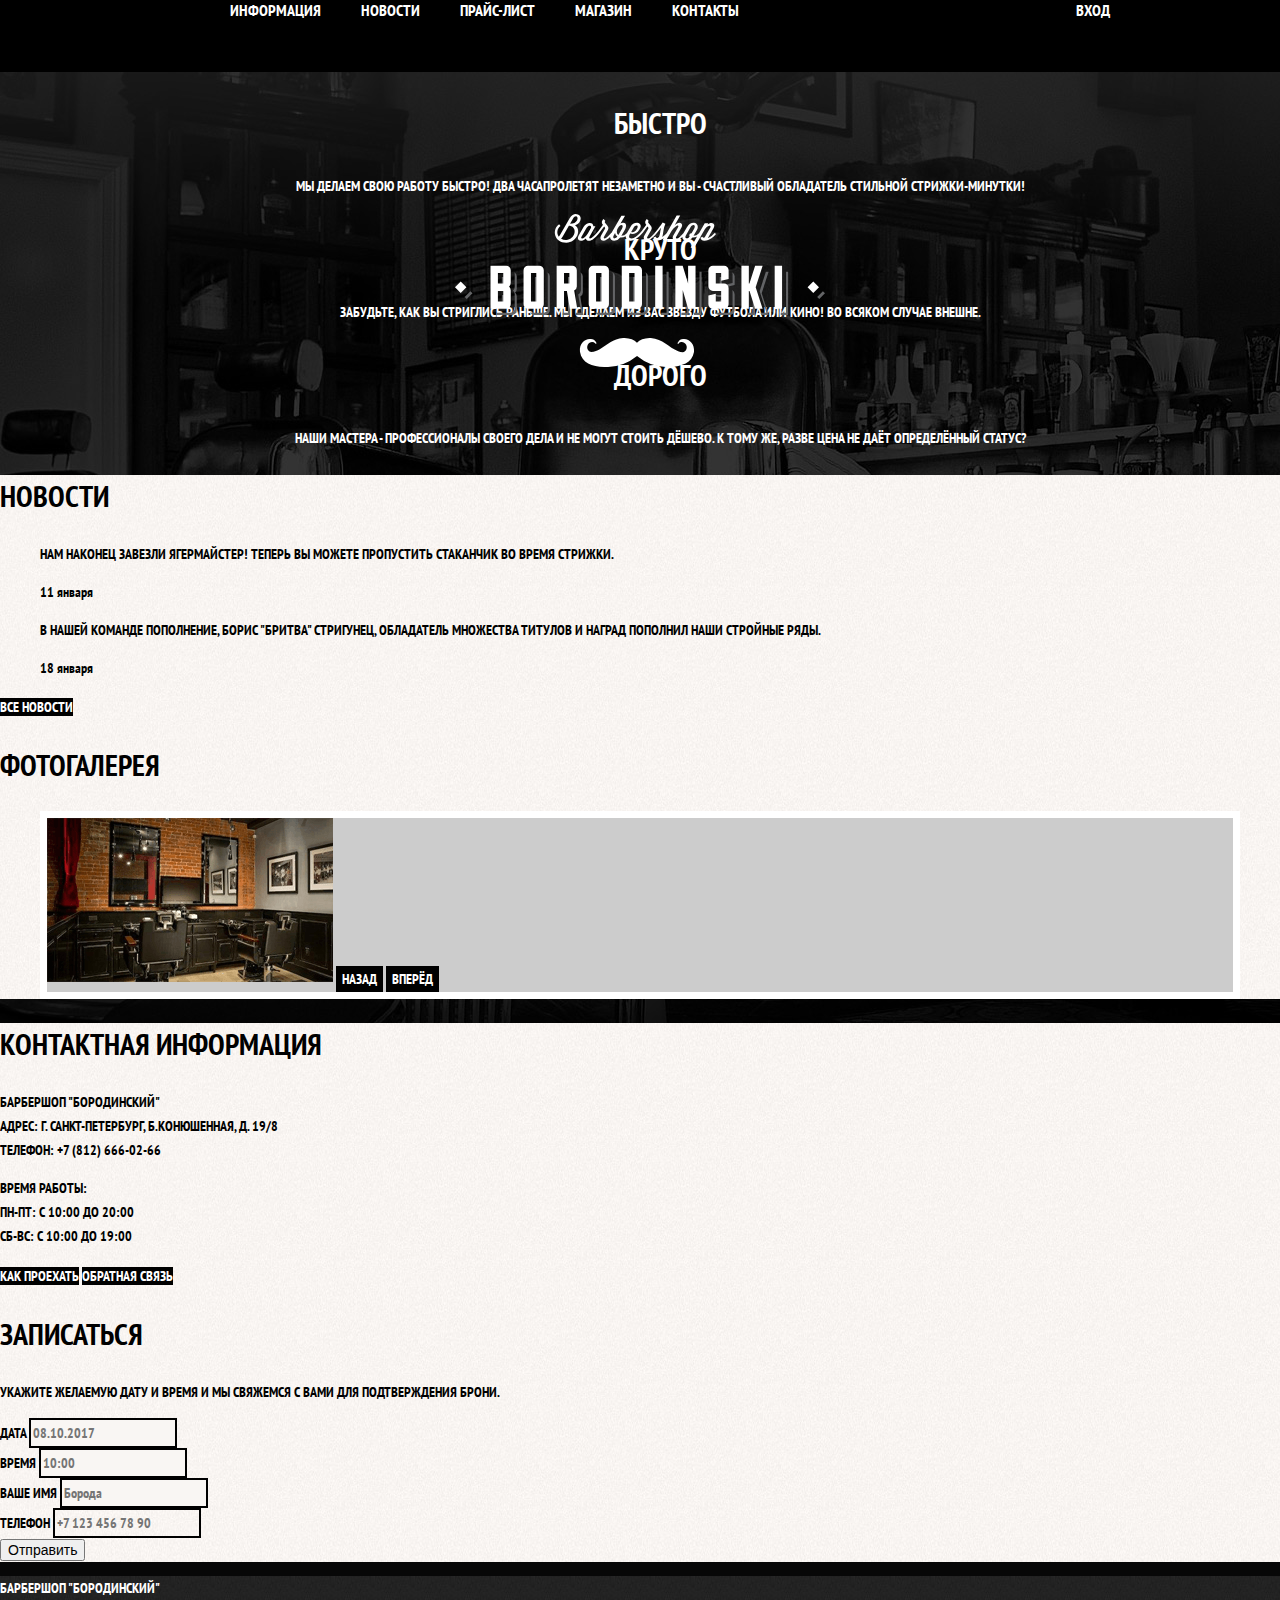
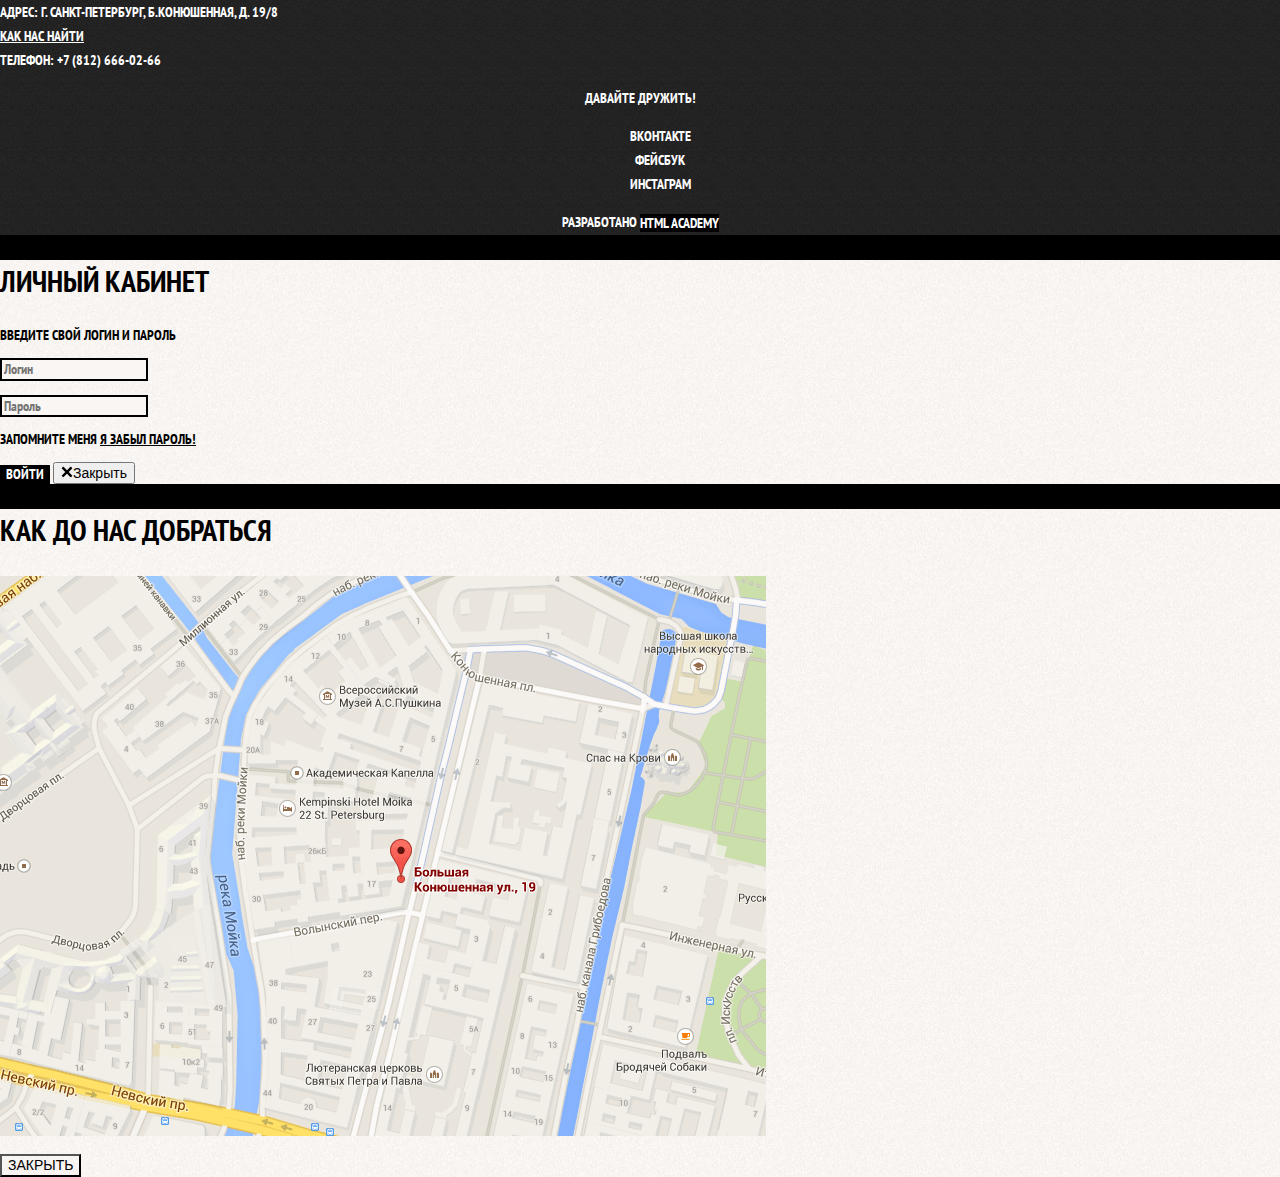
<file: index.html>
<!DOCTYPE html>
<html lang="ru">
  <head>
    <meta charset="utf-8">
    <title>Барбершоп "Бородинский"</title>
    <link rel="stylesheet" href="css/normalize.css" type="text/css">
    <link href="https://fonts.googleapis.com/css?family=PT+Sans+Narrow:400,700&amp;subset=cyrillic" rel="stylesheet">
    <link href="css/style.css" rel="stylesheet" type="text/css">
  </head>
  <body>
    <header class="main-header">
      <nav class="main-navigation">
        <div class="main-navigation-pos positioner">
          <a class="main-header-logo">
            <img src="img/index-logo.svg" alt="Логотип барбершопа 'Бородинский' " width="370" height="155">
          </a>
          <ul class="site-navigation">
            <li><a href="info.html">Информация</a></li>
            <li><a href="news.html">Новости</a></li>
            <li><a href="price.html">Прайс-лист</a></li>
            <li><a href="catalog.html">Магазин</a></li>
            <li><a href="contacts.html">Контакты</a></li>
          </ul>
          <ul class="user-navigation">
            <li class="login-link"><a class="auth-button" href="#">Вход</a></li>
          </ul>
        </div>
      </nav>
    </header>
      <main class="container">
        <h1 class="visually-hidden">Барбершоп "Бородинский"</h1>
        <section class="features">
          <h2 class="visually-hidden">Преимущества</h2>
          <ul class="features-list">
            <li class="feature-item">
              <h3>Быстро</h3>
              <p>Мы делаем свою работу быстро! Два часапролетят незаметно и вы - счастливый обладатель стильной стрижки-минутки!</p>
            </li>
            <li class="feature-item">
              <h3>Круто</h3>
              <p>Забудьте, как вы стриглись раньше. Мы сделаем из вас звезду футбола или кино! Во всяком случае внешне.</p>
            </li>
            <li class="feature-item">
              <h3>Дорого</h3>
              <p>Наши мастера - профессионалы своего дела и не могут стоить дёшево. К тому же, разве цена не даёт определённый статус?</p>
            </li>
          </ul>
        </section>
        <div class="index-columns">
          <section class="news">
            <h2>Новости</h2>
              <ul class="news-list">
                <li class="news-item">
                  <p>Нам наконец завезли Ягермайстер! Теперь вы можете пропустить стаканчик во время стрижки.</p>
                  <time datetime="2016-01-11">11 января</time>
                </li>
                <li class="news-item">
                 <p>В нашей команде пополнение, Борис "Бритва" Стригунец, обладатель множества титулов и наград пополнил наши стройные ряды.</p>
                  <time datetime="2016-01-18">18 января</time>
                </li>
              </ul>
              <a href="news.html" class="button">Все новости</a>
          </section>
          <section class="gallery">
            <h2>Фотогалерея</h2>
            <figure class="gallery-content">
              <a href="#"><img src="img/studio.png" width="286" height="164" alt="Интерьер"></a>
              <button type="button" class="button gallery-button gallery-button-back">Назад</button>
              <button type="button" class="button gallery-button gallery-button-next">Вперёд</button>
            </figure>
          </section>
        </div>
        <div class="index-columns">
          <section class="contacts">
            <h2>Контактная информация</h2>
            <p>Барбершоп "Бородинский"<br>
              Адрес: г. Санкт-Петербург, Б.Конюшенная, д. 19/8 <br>
              телефон: +7 (812) 666-02-66
            </p>
            <p>
              Время работы:<br>
              пн-пт: с 10:00 до 20:00 <br>
              сб-вс: с 10:00 до 19:00
            </p>
            <a href="map.html" class="button contacts-button">Как проехать</a>
            <a href="contacts.html" class="button contacts-button">Обратная связь</a>
          </section>
          <section class="appointment">
            <h2>Записаться</h2>
            <p class="appointment-info">
              Укажите желаемую дату и время и мы свяжемся с вами для подтверждения брони.
            </p>
            <form class="appointment-form" action="https://htmlacademy.ru" method="get">
              <div class="appointment-item">
                <label for="date">Дата</label>
                <input type="text" name="date" value="" placeholder="08.10.2017" id="date">
              </div>
              <div class="appointment-item">
                <label for="time">Время</label>
                <input type="text" name="time" value="" placeholder="10:00" id="time">
              </div>
              <div class="appointment-item">
                <label for="name">Ваше имя</label>
                <input type="text" name="name" value="" placeholder="Борода" id="name">
              </div>
              <div class="appointment-item">
                <label for="tel">Телефон</label>
                <input type="tel" name="phone" value="" placeholder="+7 123 456 78 90" id="tel">
              </div>
              <label class="visually-hidden" for="sendAppoint">Отправить</label>
              <input type="submit" name="send" value="Отправить" id="sendAppoint">
            </form>
          </section>
        </div>
      </main>
      <footer class="main-footer">
        <p class="footer-contacts">
          Барбершоп "Бородинский"<br>
          Адрес: г. Санкт-Петербург, Б.Конюшенная, д. 19/8 <br>
          <a href="map.html">Как нас найти</a><br>
          телефон: +7 (812) 666-02-66
        </p>
        <div class="social">
          <b>Давайте дружить!</b>
          <ul class="social-buttons">
            <li class="vk">
              <a class="social-button vk" href="#">Вконтакте</a>
            </li>
            <li class="facebook">
              <a class="social-button facebook" href="#">Фейсбук</a>
            </li>
            <li class="instagram">
              <a class="social-button instagram" href="#">Инстаграм</a>
            </li>
          </ul>
        </div>
        <p class="footer-copyright">
          <b>Разработано</b>
          <a class="button" href="https://htmlacademy.ru">HTML Academy</a>
        </p>
      </footer>

      <section class="modal modal-login">
        <h2>Личный кабинет</h2>
        <p>Введите свой логин и пароль</p>
        <form class="appointment-form" action="https://echo.htmlacademy.ru" method="post">
          <p>
            <label for="login" class="visually-hidden">Войти</label>
            <input class="login-icon-user" type="text" name="login" placeholder="Логин" id="login">
          </p>
          <p>
            <label for="password" class="visually-hidden">Пароль</label>
            <input class="login-icon-password" type="password" name="password" placeholder="Пароль" id="password">
          </p>
          <p class="login-password-info">
            <label for="remember">Запомните меня</label>
            <input type="checkbox" name="remember" class="visually-hidden" id="remember">
            <a class="restore" href="#">Я забыл пароль!</a>
          </p>
          <button class="button" type="submit">Войти</button>
          <button class="modal-close"><img src="img/close-map.svg">Закрыть</button>
        </form>
      </section>

      <section class="modal modal-map">
        <h2 class="visuallity-hidden">Как до нас добраться</h2>
        <p>
          <img src="img/map.png" width="766" height="560" alt="Офис компании по адресу ул.Большая Конюшенная 19/8, Санкт-Петербург">
        </p>
        <button class="modal modal-close">Закрыть</button>
      </section>

  </body>
</html>
</file>
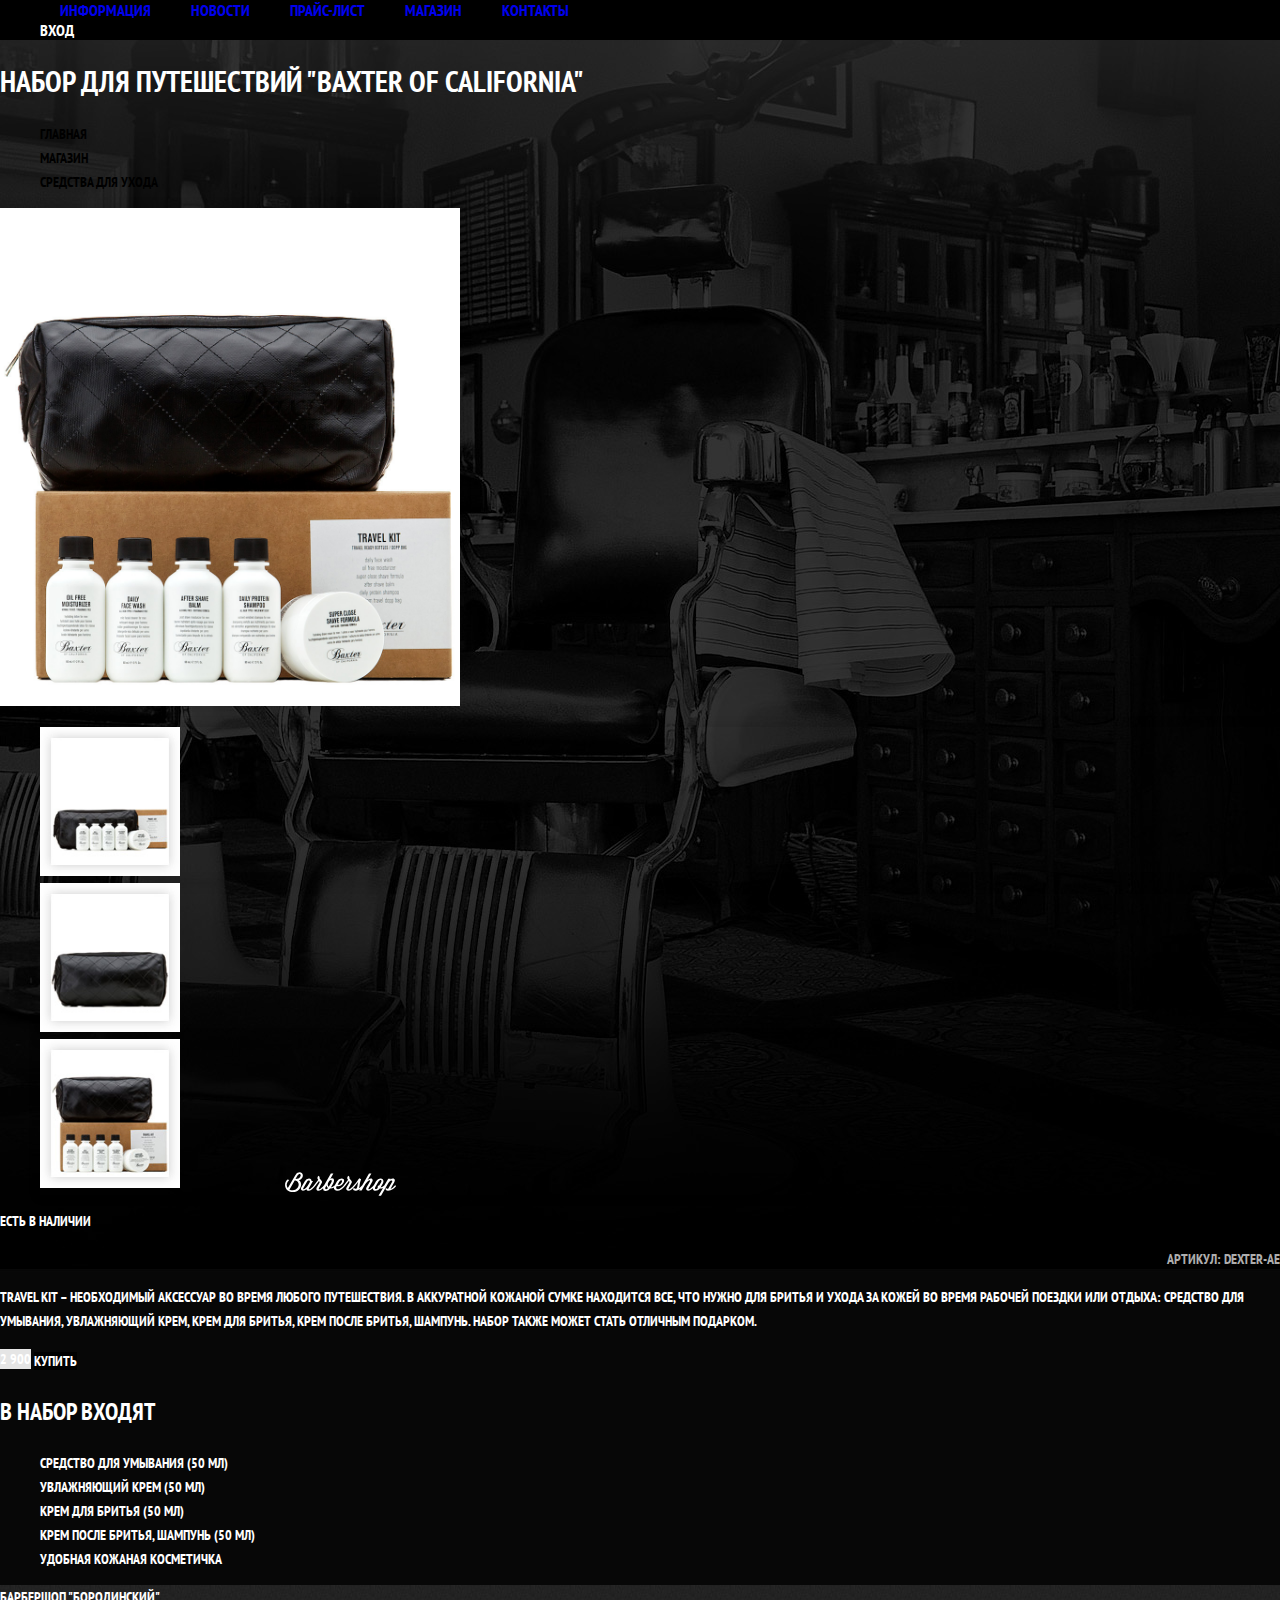
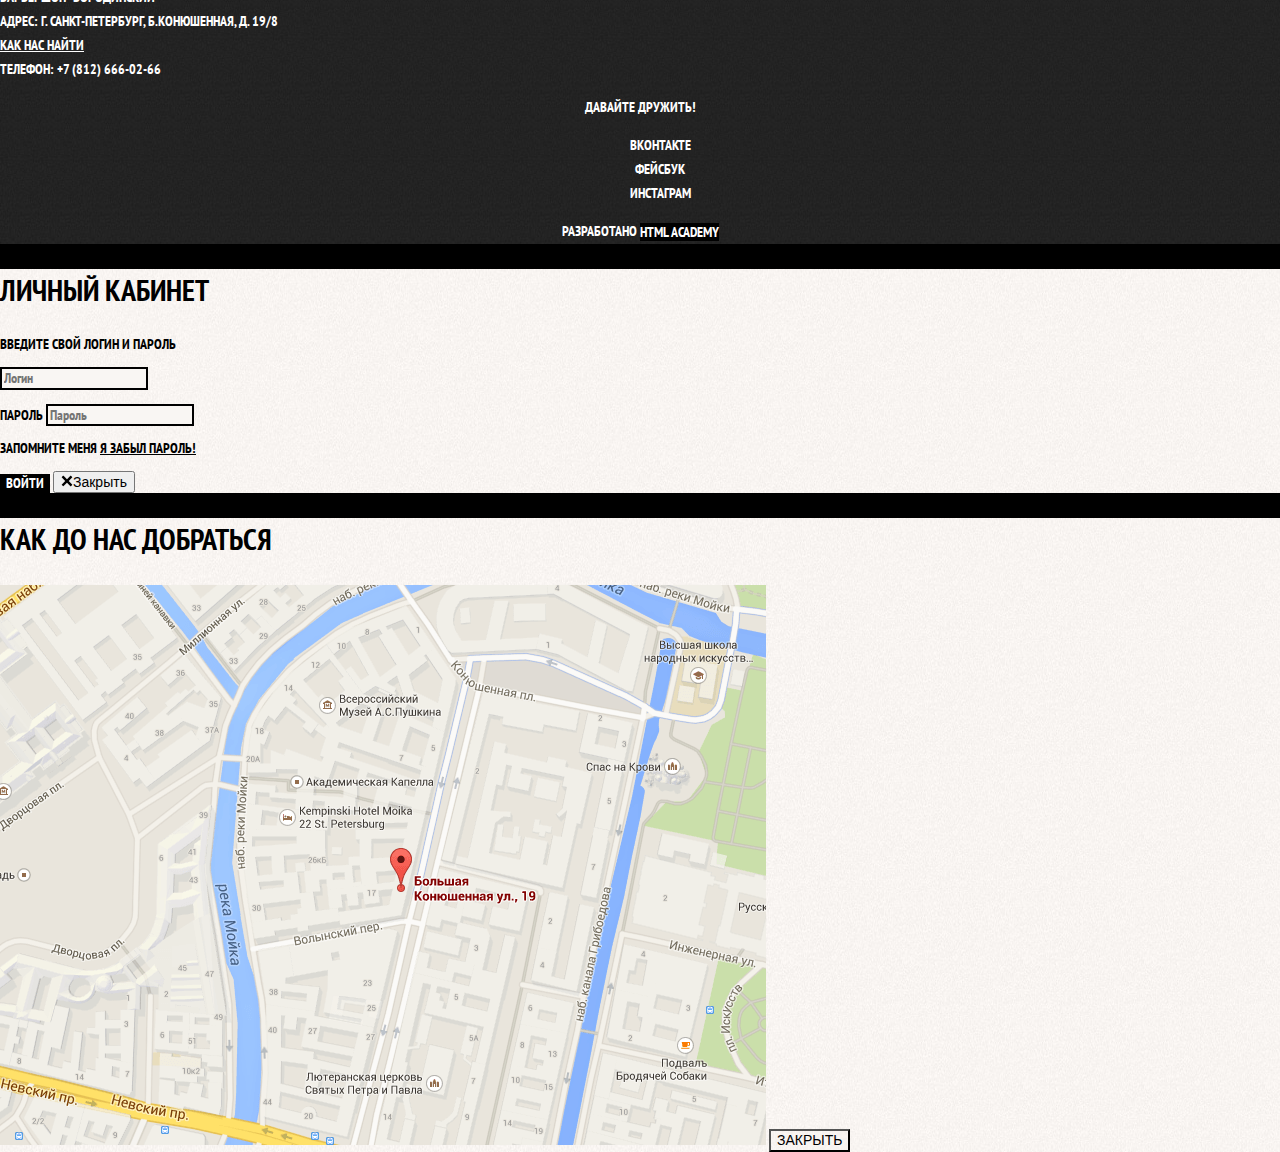
<file: catalog-item.html>
<!DOCTYPE html>
<html lang="ru">
<head>
  <meta charset="UTF-8">
  <title>Страница товара</title>
  <link rel="stylesheet" href="css/normalize.css" type="text/css">
  <link href="https://fonts.googleapis.com/css?family=PT+Sans+Narrow:400,700&amp;subset=cyrillic" rel="stylesheet">
  <link href="css/style.css" rel="stylesheet" type="text/css">
</head>
<body>
 <header class="main-header">
      <nav class="main-navigation">
        <a href="index.html" class="main-header-logo">
          <img src="img/small-logo.svg" width="111" height="24" alt="Логотип барбершопа 'Бородинский'">
        </a>

        <ul class="site-navigation">
          <li><a href="info.html">Информация</a></li>
          <li><a href="news.html">Новости</a></li>
          <li><a href="price.html">Прайс-лист</a></li>
          <li><a href="shop.html" class="nav-current">Магазин</a></li>
          <li><a href="contacts.html">Контакты</a></li>
        </ul>
        <ul class="user-navigation">
          <li class="login-link"><a class="auth-button">Вход</a></li>
        </ul>
      </nav>
    </header>
    <main>
      <h1 class="page-title">Набор для путешествий "Baxter of California"</h1>
      <ul class="breadcrumbs">
      <li><a href="index.html">Главная</a></li>
      <li><a href="shop.html">Магазин</a></li>
      <li><a href="catalog.html">Средства для ухода</a></li>
    </ul>
    <section class="product-photos">
      <h2 class="hidden">Изображение товара</h2>
      <p><img class="product-photo-full" src="img/product-big.jpg" alt="Фото всего набора" width="460" height="498"></p>
      <ul class="product-photo-preview">
        <li><img src="img/small-1.jpg" alt="Фото в анфас" width="140" height="149"></li>
        <li><img src="img/small-2.jpg" alt="Фото в профиль" width="140" height="149"></li>
        <li><img src="img/small-3.jpg" alt="Фото отдельной части" width="140" height="149"></li>
      </ul>
    </section>
    <section class="product-info">
      <h2 class="hidden">Описание товара</h2>
      <p class="product-availability">Есть в наличии</p>
      <p class="product-article">Артикул: dexter-ae</p>
      <p class="product-text">Travel Kit – необходимый аксессуар во время любого путешествия. В аккуратной кожаной сумке находится все, что нужно для бритья и ухода за кожей во время рабочей поездки или отдыха: средство для умывания, увлажняющий крем, крем для бритья, крем после бритья, шампунь. Набор также может стать отличным подарком.
      </p>
      <p class="product-price">
        <b>2 900</b>
        <a class="button" href="#">Купить</a>
      </p>
      <h3>В набор входят</h3>
      <ul class="catalog-item-description">
        <li>Средство для умывания (50 мл)
</li>
        <li>Увлажняющий крем (50 мл)</li>
        <li>Крем для бритья (50 мл)
</li>
        <li>Крем после бритья, шампунь (50 мл)
</li>
        <li>Удобная кожаная косметичка</li>
      </ul>
    </section>
    </main>
    <footer class="main-footer">
      <p class="footer-contacts">
          Барбершоп "Бородинский"<br>
          Адрес: г. Санкт-Петербург, Б.Конюшенная, д. 19/8 <br>
        <a href="map.html">Как нас найти</a><br>
          телефон: +7 (812) 666-02-66
      </p>
      <div class="social">
        <b>Давайте дружить!</b>
        <ul class="social-buttons">
          <li class="vk">
            <a class="social-button vk" href="#">Вконтакте</a>
          </li>
          <li class="facebook">
            <a class="social-button facebook" href="#">Фейсбук</a>
          </li>
          <li class="instagram">
            <a class="social-button instagram" href="#">Инстаграм</a>
          </li>
        </ul>
      </div>
      <p class="footer-copyright">
        <b>Разработано</b>
        <a class="button" href="https://htmlacademy.ru">HTML Academy</a>
      </p>
    </footer>
    <section class="modal modal-login">
        <h2>Личный кабинет</h2>
        <p>Введите свой логин и пароль</p>

        <form class="appointment-form" action="https://echo.htmlacademy.ru" method="post">
          <p>
            <label for="login" class="visually-hidden">Войти</label>
            <input class="login-icon-user" type="text" name="login" placeholder="Логин" id="login">
          </p>
          <p>
            <label for="password" class="visually-hiddens">Пароль</label>
            <input class="login-icon-password" type="password" name="password" placeholder="Пароль" id="password">
          </p>
          <p class="login-password-info">
            <label for="remember">Запомните меня</label>
            <input type="checkbox" name="remember" class="visually-hidden" id="remember">
            <a class="restore" href="#">Я забыл пароль!</a>
          </p>
          <button class="button" type="submit">Войти</button>
          <button class="modal-close"><img src="img/close-map.svg">Закрыть</button>
        </form>
      </section>
      <section class="modal modal-map">
        <h2 class="visuallity-hidden">Как до нас добраться</h2>
        <img src="img/map.png" width="766" height="560" alt="Офис компании по адресу ул.Большая Конюшенная 19/8, Санкт-Петербург">
        <button class="modal modal-close">Закрыть</button>
      </section>
</body>
</html>
</file>
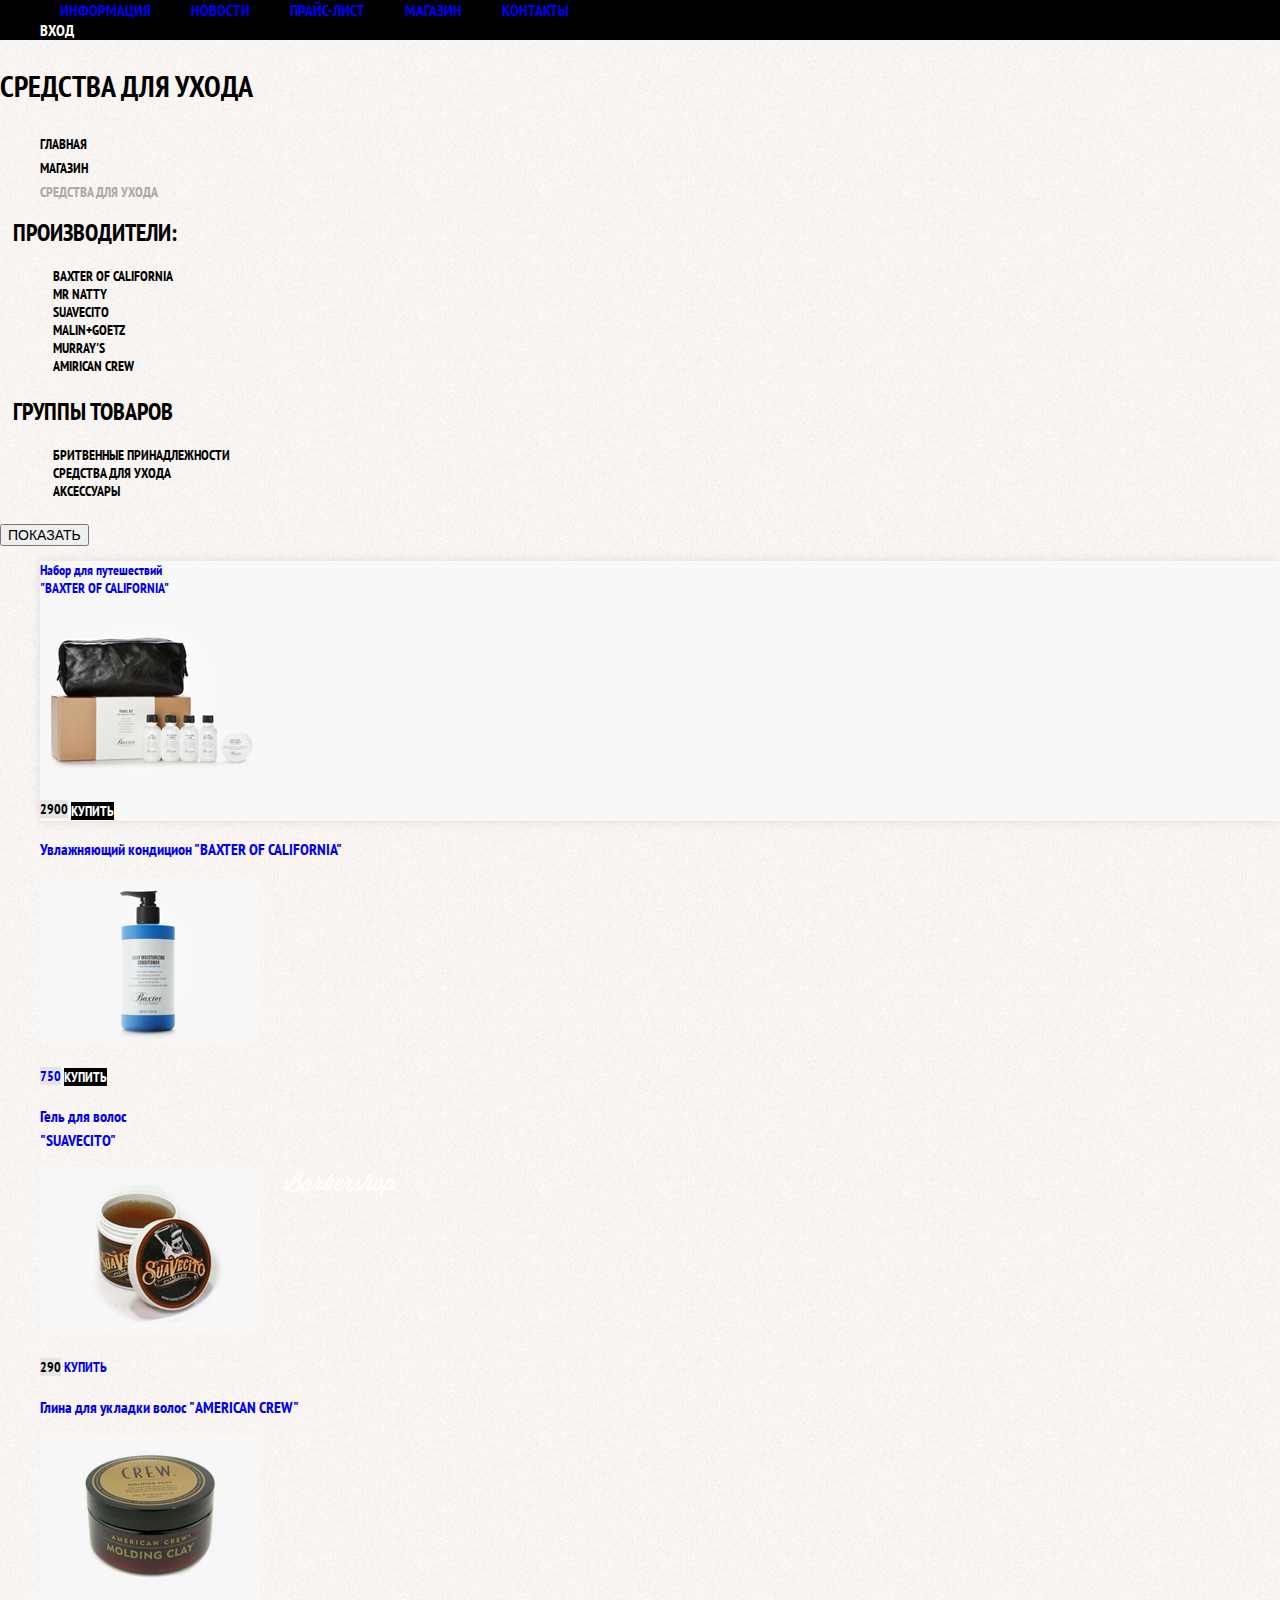
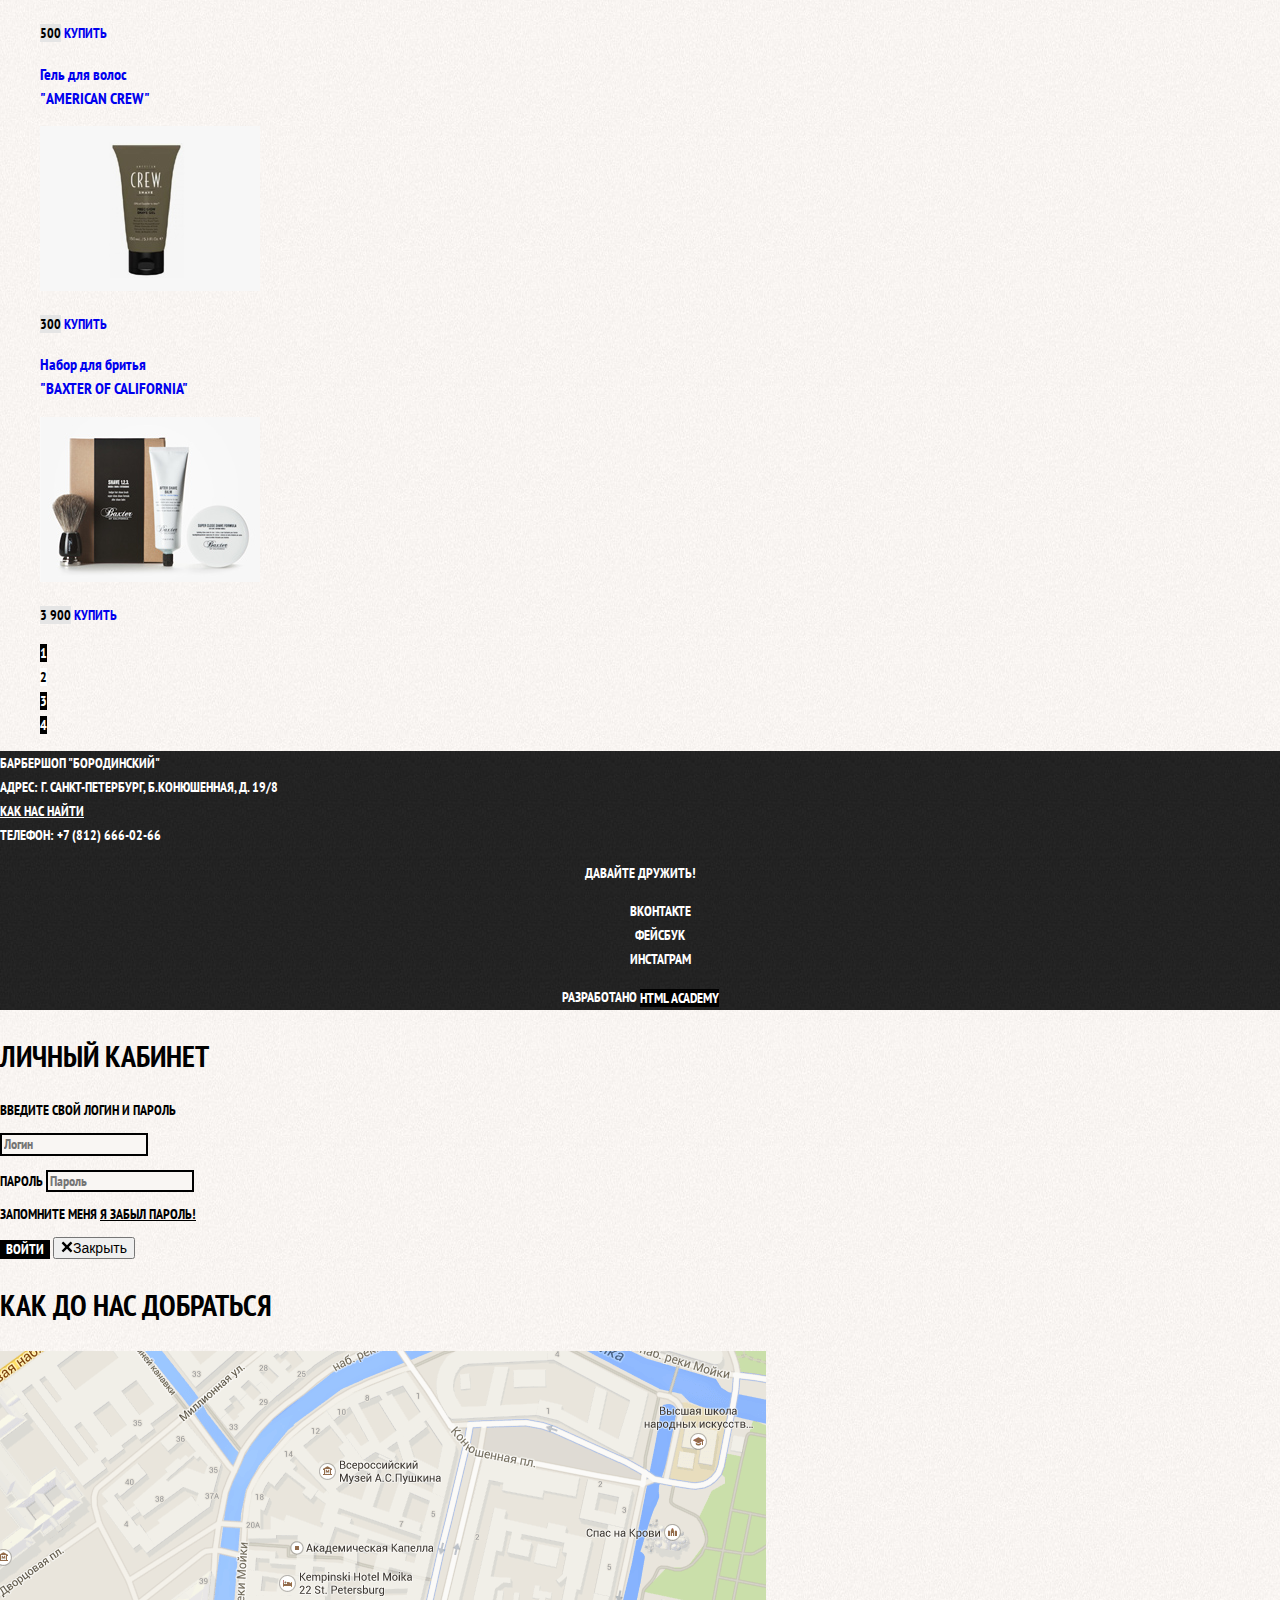
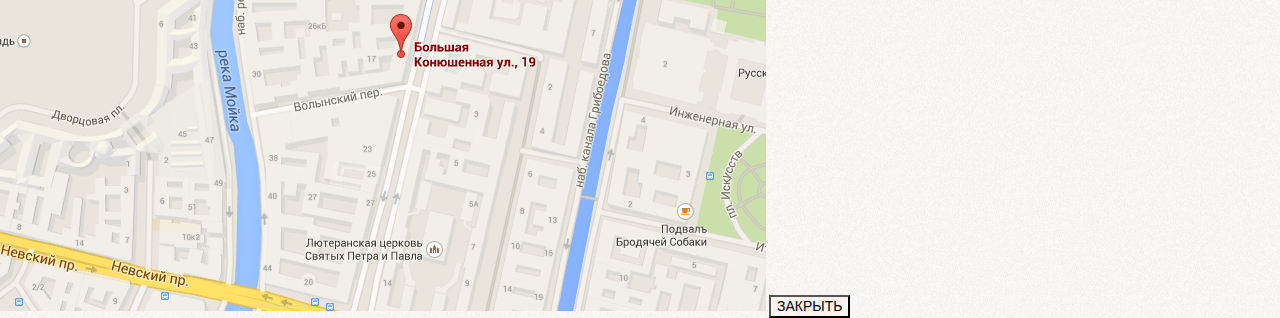
<file: catalog.html>
<!DOCTYPE html>
<html lang="ru">
  <head>
    <meta charset="utf-8">
    <title>Барбершоп Бородинский</title>
    <link rel="stylesheet" href="css/normalize.css" type="text/css">
    <link href="https://fonts.googleapis.com/css?family=PT+Sans+Narrow:400,700&amp;subset=cyrillic" rel="stylesheet">
    <link rel="stylesheet" href="css/style.css" type="text/css">
  </head>
  <body class="inner-page">
    <header class="main-header">
      <nav class="main-navigation">
        <a href="index.html" class="main-header-logo">
          <img src="img/small-logo.svg" width="111" height="24" alt="Логотип барбершопа 'Бородинский'">
        </a>

        <ul class="site-navigation">
          <li><a href="info.html">Информация</a></li>
          <li><a href="news.html">Новости</a></li>
          <li><a href="price.html">Прайс-лист</a></li>
          <li><a href="shop.html" class="nav-current">Магазин</a></li>
          <li><a href="contacts.html">Контакты</a></li>
        </ul>
        <ul class="user-navigation">
          <li class="login-link"><a class="auth-button">Вход</a></li>
        </ul>
      </nav>
    </header>
    <main>
    <h2 class="page-title">Средства для ухода</h2>
    <ul class="breadcrumbs">
      <li><a href="index.html">Главная</a></li>
      <li><a href="shop.html">Магазин</a></li>
      <li class="breadcrumbs-current">Средства для ухода</li>
    </ul>
    <section class="filters">
    <h2 class="hidden">Фильтр товаров</h2>
      <form action="https://echo.htmlacademy.ru" method="get" class="filter">
      <fieldset>
      <legend>Производители:</legend>
      <ul>
        <li><input class="hidden filter-input filter-input-checkbox" type="checkbox" name="baxter" value="ckecked" checked id="baxter"><label for="baxter">Baxter of california</label></li>
        <li><input class="hidden filter-input filter-input-checkbox" type="checkbox" name="natty" value="checked" id="natty"><label for="natty">Mr Natty</label></li>
        <li><input class="hidden filter-input filter-input-checkbox" type="checkbox" name="suavecito" checked value="checked" id="suavecito"><label for="suavecito">Suavecito</label></li>
        <li><input class="hidden filter-input filter-input-checkbox" type="checkbox" name="malin" value="checked" id="malin"><label for="malin">Malin+Goetz</label></li>
        <li><input class="hidden filter-input filter-input-checkbox" type="checkbox" name="murrays" value="checked" id="murrays"><label for="murrays">Murray's</label></li>
        <li><input class="hidden filter-input filter-input-checkbox" type="checkbox" name="americanCrew" value="checked" checked id="americanCrew"><label for="americanCrew">Amirican Crew</label></li>
      </ul>
      </fieldset>
      <fieldset>
      <legend>Группы товаров</legend>
        <ul>
          <li><input class="hidden filter-input filter-input-radio" type="radio" name="groups" value="shaving" id="shaving"><label for="shaving">Бритвенные принадлежности</label></li>
          <li><input class="hidden filter-input filter-input-radio" type="radio" name="groups" value="carry" checked id="carry"><label for="carry">Средства для ухода</label></li>
          <li><input class="hidden filter-input filter-input-radio" type="radio" name="groups" value="acessories" id="acessories"><label for="acessories">Аксессуары</label></li>
         </ul>
      </fieldset>
      <input type="submit" value="ПОКАЗАТЬ" name="submit">
      </form>
    </section>
    <section class="main-content">
        <h2 class="hidden">Список товаров</h2>
        <ul class="main-content-list">
          <li class="main-content-goods">
            <a href="catalog-item.html">
              <h3 class="content-goods-descript">
                <span class="catalog-category">Набор для путешествий</span><br>
                <span class="catalog-item-title">"Baxter of California"</span>
              </h3>
              <p>
                <img src="img/product-1.jpg" width="220" height="165" alt="Набор для путешествий 'Baxter of California'">
              </p>
            </a>
            <p class="catalog-item-price">
              <b>2900</b>
              <a class="button" href="#">Купить</a>
            </p>
          </li>

          <li>
             <a href="catalog-item.html">
              <h3 class="content-goods-descript">
                <span class="catalog-category">Увлажняющий кондицион</span>
                <span class="catalog-item-title">"Baxter of California"</span>
              </h3>
              <p>
                <img src="img/product-2.jpg" width="220" height="165" alt="Увлажняющий кондиционер 'Baxter of California'">
              </p>
              <p class="catalog-item-price">
                <b>750</b>
                <a class="button" href="#">Купить</a>
              </p>
            </a>
          </li>

          <li>
            <a href="catalog-item.html">
              <h3 class="content-goods-descript">
                <span class="catalog-category">Гель для волос</span><br>
                <span class="catalog-item-title">"Suavecito"</span>
            </h3>
            <p>
              <img src="img/product-3.jpg" width="220" height="165" alt="Гель для волос 'Suavecito'">
            </p>
            </a>
            <p class="catalog-item-price">
              <b>290</b>
              <a class="buttom" href="#">Купить</a>
            </p>
          </li>

          <li>
            <a href="catalog-item.html">
              <h3 class="content-goods-descript">
                <span class="catalog-category">Глина для укладки волос</span>
                <span class="catalog-item-title">"American Crew"</span>
              </h3>
              <p>
                <img src="img/product-4.jpg" width="220" height="165" alt="Глина для укладки волос 'American Crew'">
              </p>
            </a>
            <p class="catalog-item-price">
              <b>500</b>
              <a class="buttom" href="#">Купить</a>
            </p>
          </li>

          <li>
            <a href="catalog-item.html">
              <h3 class="content-goods-descript">
                <span class="catalog-category">Гель для волос</span><br>
                <span class="catalog-item-title">"American crew"</span>
              </h3>
              <p>
                <img src="img/product-5.jpg" width="220" height="165" alt="Гель для волос 'American crew'">
              </p>
            </a>
              <p class="catalog-item-price">
                <b>300</b>
                <a class="buttom" href="#">Купить</a>
              </p>
          </li>

          <li>
            <a href="catalog-item.html">
              <h3 class="content-goods-descript">
                <span class="catalog-category">Набор для бритья</span><br>
                <span class="catalog-item-title">"Baxter of California"</span>
              </h3>
              <p>
                <img src="img/product-6.jpg" width="220" height="165" alt="Набор для бритья 'Baxter of California'">
              </p>
            </a>
              <p class="catalog-item-price">
                <b>3 900</b>
                <a class="buttom" href="#">Купить</a>
              </p>
          </li>
        </ul>
        <ul class="pagination-list">
          <li class="pagination-item"><a href="#">1</a></li>
          <li class="pagination-item"><a class="current-list" href="#">2</a></li>
          <li class="pagination-item"><a href="#">3</a></li>
          <li class="pagination-item"><a href="#">4</a></li>
        </ul>
    </section>
    </main>
    <footer class="main-footer">
      <p class="footer-contacts">
          Барбершоп "Бородинский"<br>
          Адрес: г. Санкт-Петербург, Б.Конюшенная, д. 19/8 <br>
        <a href="map.html">Как нас найти</a><br>
          телефон: +7 (812) 666-02-66
      </p>
      <div class="social">
        <b>Давайте дружить!</b>
        <ul class="social-buttons">
          <li class="vk">
             <a class="social-button vk" href="#">Вконтакте</a>
          </li>
          <li class="facebook">
            <a class="social-button facebook" href="#">Фейсбук</a>
          </li>
          <li class="instagram">
            <a class="social-button instagram" href="#">Инстаграм</a>
          </li>
        </ul>
      </div>
      <p class="footer-copyright">
        <b>Разработано</b>
        <a class="button" href="https://htmlacademy.ru">HTML Academy</a>
      </p>
    </footer>

    <section class="modal modal-login">
        <h2>Личный кабинет</h2>
        <p>Введите свой логин и пароль</p>

        <form class="appointment-form" action="https://echo.htmlacademy.ru" method="post">
          <p>
            <label for="login" class="visually-hidden">Войти</label>
            <input class="login-icon-user" type="text" name="login" placeholder="Логин" id="login">
          </p>
          <p>
            <label for="password" class="visually-hiddens">Пароль</label>
            <input class="login-icon-password" type="password" name="password" placeholder="Пароль" id="password">
          </p>
          <p class="login-password-info">
            <label for="remember">Запомните меня</label>
            <input type="checkbox" name="remember" class="visually-hidden" id="remember">
            <a class="restore" href="#">Я забыл пароль!</a>
          </p>
          <button class="button" type="submit">Войти</button>
          <button class="modal-close"><img src="img/close-map.svg">Закрыть</button>
        </form>
      </section>
      <section class="modal modal-map">
        <h2 class="visuallity-hidden">Как до нас добраться</h2>
        <img src="img/map.png" width="766" height="560" alt="Офис компании по адресу ул.Большая Конюшенная 19/8, Санкт-Петербург">
        <button class="modal modal-close">Закрыть</button>
      </section>

  </body>
</html>
</file>
<file: css/style.css>
html, body {
  margin: 0;
  padding: 0;
}

body {
  font-size: 14px;
  line-height: 24px;
  color: #fff;
  font-weight: 700;
  font-family: "PT Sans Narrow", Arial, sans-serif;
  text-transform: uppercase;
  background-image: url("../img/background.jpg");
  background-color: #000;
  background-position: top center;
  background-repeat: no-repeat;

}

a {
  text-decoration: none;
}

.visually-hidden {
  position: absolute;
  width: 1px;
  height: 1px;
  margin: -1px;
  border: 0;
  padding: 0;
  clip: rect(0 0 0 0);
  overflow: hidden;
}

.hidden {
  display: none;
}

.button {
  font: inherit;
  text-align: center;
  color: #fff;
  vertical-align: middle;
  text-transform: uppercase;
  background-color: #000;
  border: none;

}

.button:hover,
.button:focus,
.button:active {
  background-color: #663d15;
}

.positioner {
  margin: 0 auto;
}

.main-header {
  color: #fff;
}

.main-navigation {
  font-size: 16px;
  line-height: 20px;
  background-color: #000;
  min-width: 940px;
}

.main-navigation-pos {
  display: flex;
  justify-content: flex-start;
  align-items: stretch;
  width: 940px;
  min-height: 72px;
  position: relative;
}

.main-navigation-pos a {
  color: #fff;
  font-size: 16px;
}

.site-navigation, .user-navigation {
    margin: 0;
    list-style: none;
}

.site-navigation {
  display: flex;
  flex-wrap: wrap;
}

.user-navigation {
  margin-left: auto;
}

.site-navigation li,
.user-navigation li {
  display: flex;
}

.site-navigation a,
.user-navigation a {
  display:inline-block;
  line-height: 20px;
  vertical-align: middle;
}

.site-navigation a {
  padding-right: 20px;
  padding-left: 20px;
}



.site-navigation a {
  padding-right: 20px;
  padding-left: 20px;
  display: inline-block;
}

.site-navigation a:hover,
.user-navigation a:hover,
.site-navigation a:focus,
.user-navigation a:focus {
  background-color: #242424;
}


.main-header-logo {
  position: absolute;
  bottom: -300px;
  left: 285px;
}

img {
  max-width: 100%;
}

.features-list {
  list-style: none;

}

.feature-item {
  text-align: center;
}

.feature-item h3 {
  font-size: 30px;
  line-height: 42px;
}

.index-columns {
  color: #000;
  background-color: #f8f5f2;
  background-image: url("../img/background-white.jpg");
  background-position: 0 0;
  background-repeat: repeat;
}


.index-columns h2 {
  font-size: 30px;
  line-height: 42px;
  font-weight: 700;
  color: #000;
  font-family: "PT Sans Narrow", sans-serif;
  text-transform: uppercase;
}

.news-list {
  list-style: none;
}

.news-item time {
  text-transform: none;
}

.gallery-content {
  background-color: #ccc;
  border: 7px solid #fff;
}

.appointment-item input {
  font: inherit;
  background-color: transparent;
  border: 2px solid #000;
}

.appointment-item input:nth-of-type(3){
  text-decoration: none;
}

.appointment-item input:focus {
  border-color: #663d15;
  outline: none;
}

.main-footer {
  color: #fff;
  background-color: #212121;
  background-image: url("../img/footer-background-texture.jpg");
  background-position: 0 0;
  background-repeat: repeat;
}

.footer-contacts a {
  color: #fff;
  text-decoration: underline;
}

.footer-contacts a:hover,
.footer-contacts a:focus {
  text-decoration: none;
}

.social {
  text-align: center;
}

.social .social-buttons {
  list-style: none;
}

.social-button {
  color: #fff;
}

.footer-copyright {
  text-align: center;
}

.footer-copyright .button:hover,
.footer-copyright .button:focus {
  color: #000;
  background-color: #fff;
}

.modal {
  color: #000;
  background-color: #f8f3f0;
  background-image: url("../img/background-white.jpg");
  background-position: 0 0;
  background-repeat: repeat;
  font-size: 14px;
  line-height: 1.2em;
  text-transform: uppercase;
}

.modal h2 {
  font-size: 30px;
  line-height: 42px;
}

.modal h2.visually-hidden {
  position: absolute;
  width: 1px;
  height: 1px;
  margin: -1px;
  border: 0;
  padding: 0;
  clip: rect(0 0 0 0);
  overflow: hidden;
}

.appointment-form input[type="text"],
.appointment-form input[type="password"] {
  font:inherit;
  color: #000;
  background-color: #f9f6f3;
  border: 2px solid #000;
}

.appointment-form input:focus {
  border-color: #663d15;
}

.login-checkbox:hover,
.login-checkbox:focus {
  color: #663d15;
}

.restore {
  color: #000;
  text-decoration: underline;
}

.restore:hover,
.restore:focus {
  text-decoration: none;
}

.inner-page {
  color: #000;
  background-color: #f9f6f3;
  background-image: url("../img/background-white.jpg");
  background-position: 0 0;
  background-repeat: repeat;
}

.page-title {
  font-size: 30px;
  line-height: 42px;
}

.breadcrumbs {
  list-style: none;
}

.breadcrumbs a {
  color: #000;
}

.breacrumbs a:hover,
.breadcrumbs a:focus {
  text-decoration: underline;
}

.breadcrumbs-current {
  color: #aba9a7;
}

.filters fieldset {
  border: none;
}

.filters legend {
  font-size: 24px;
  line-height: 30px;
}

.filters ul {
  list-style: none;
  line-height: 18px;
}

.filter-input:hover+label,
.filter-input:focus+label {
  color: #663d15;
}

.filter-input:disabled+label {
  color: #000;
  opacity: 0.5;
}

.main-content-list {
  list-style: none;
}

.main-content-goods {
  background-color: #f8f8f8;
  box-shadow: 0 0 10px rgba(0, 0, 0, 0.1)
}

.main-content-goods:hover {
  box-shadow: 0 0 10px rgba(0, 0, 0, 0.2);
}

.main-content-goods a {
  font:inherit;
}

.main-content-goods h3 {
  font-size: 14px;
  line-height: 18px;
}

.catalog-category {
  text-transform: none;
}

.catalog-item-description {
  list-style: url("../img/breadcrumbs-icon.svg");
}

.catalog-item-price b {
  font-size: 14px;
  line-height: 20px;
  text-align: center;
  background-color: #e5e5e5;
}

.catalog-item-price .button {
  line-height: 18px;
  color: #fff;
}

.pagination-list {
  list-style: none;
}

.pagination-item a {
  color: #fff;
  background-color: #000;
}

.pagination-item a:hover,
.pagination-item a:focus,
.pagination-item a:active {
  background-color: #663d15;
}

.pagination-item .current-list {
  color:#000;
  background-color: #fff;
}
.pagination-item .current-list:link,
.pagination-item .current-list:visited,
.pagination-item .current-list:hover,
.pagination-item .current-list:focus,
.pagination-item .current-list:active {
  color: #000;
  background-color: #fff;
}

.product-photo-preview {
  list-style: none;
}

.product-photo-preview li {
  box-shadow: 0 0 10px 2px rgba(0,0,0, 0.1);
}

.product-photo-full {
  box-shadow: 0 0 10px 2px rgba(0, 0 , 0, 0.1);
}

.product-article {
  text-align: right;
  color: #aeaeae;
}

.product-price b {
    line-height: 20px;
    text-align: center;
    background-color: #e5e5e5;
    display:inline-block;
}

.product-info h3 {
  font-size: 24px;
  line-height: 30px;
}

.catalog-item-description {
  list-style: none;
}
</file>
